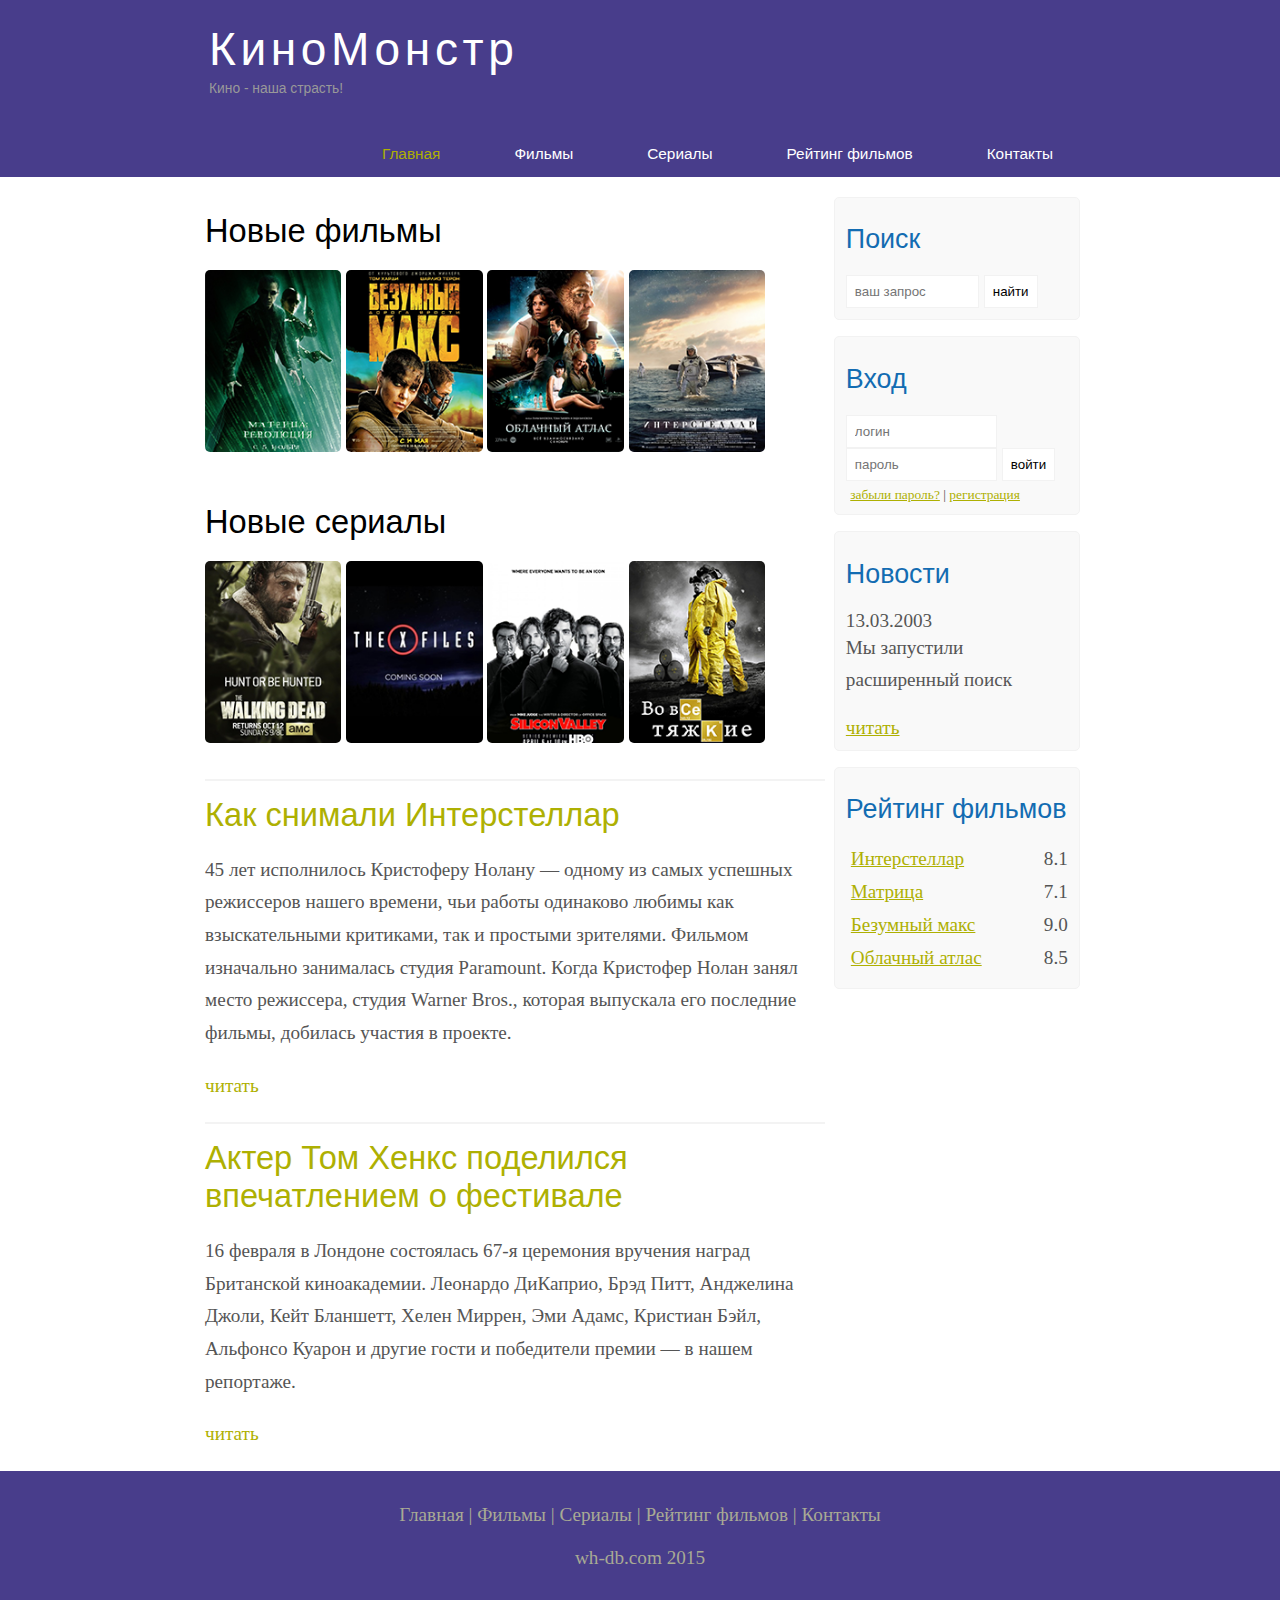
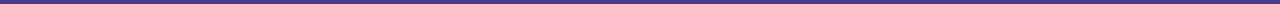
<file: index.html>
<!DOCTYPE html>
<html lang="ru">

<head>
  <meta charset="UTF-8">
  <meta http-equiv="X-UA-Compatible" content="IE=edge">
  <meta name="viewport" content="width=device-width, initial-scale=1.0">
  <title>Киномонстр</title>
  <meta name="description" content="Киномонстр - это портал о кино" />
  <meta name="keywords" content="фильмы, фильмы онлайн, hd" />
  <link rel="stylesheet" href="./assets/css/style.css">
</head>

<body>
  <div class="main">
    <!-- Верхний блок с заголовком сайта -->
    <div class="header">
      <div class="logo">
        <div class="logo_text">
          <h1><a href="index.html">КиноМонстр</a></h1>
          <h2>Кино - наша страсть!</h2>          
        </div>
      </div>
     <!--Блок меню  -->
     <div class="menubar">
        <ul class="menu">
          <li class="selected"><a href="index.html">Главная</a></li>
          <li><a href="films.html">Фильмы</a></li>
          <li><a href="#">Сериалы</a></li>
          <li><a href="rating.html">Рейтинг фильмов</a></li>
          <li><a href="contacts.html">Контакты</a></li>
        </ul>
       </div>
     </div>
    </div>

    <!-- Блоки справа -->
    <div class="site_content">
      
      <div class="sidebar_container">
        
        <div class="sidebar">
          <h2>Поиск</h2>
          <form method="post" action="#" id="search_form">
            <input type="search" name="search_field" placeholder="ваш запрос"/>
            <input type="submit" class="btn" value="найти"/>
          </form>
        </div>

        <div class="sidebar">
          <h2>Вход</h2>
          <form method="post" action="#" id="login">
            <input type="text" name="login_field" placeholder="логин"/>
            <input type="password" name="password_field" placeholder="пароль"/>
            <input type="submit" class="btn" value="войти"/>
            <!-- Создание ссылок в блоке -->
            <div class="lables_passreg_text">
              <span><a href="#">забыли пароль?</a></span> | <span><a href="#">регистрация</a></span>
            </div>
          </form>
        </div>

        <div class="sidebar">
          <h2>Новости</h2>
          <span>13.03.2003</span>
          <p>Мы запустили расширенный поиск</p>
          <a href="#">читать</a>
        </div>

        <div class="sidebar">
          <h2>Рейтинг фильмов</h2>
          <ul>
            <li><a href="show.html">Интерстеллар</a><span class="rating_sidebar">8.1</span></li>
            <li><a href="#">Матрица</a><span class="rating_sidebar">7.1</span></li>
            <li><a href="#">Безумный макс</a><span class="rating_sidebar">9.0</span></li>
            <li><a href="#">Облачный атлас</a><span class="rating_sidebar">8.5</span></li>
          </ul>
        </div>
      </div>
          <!-- Контент -->
      <div class="content">
        
        <h1>Новые фильмы</h1>
        <div class="films_block">
          <a href="#"><img src="assets/img/matrix.png"></a>
          <a href="#"><img src="assets/img/max.png"></a>
          <a href="#"><img src="assets/img/cloud.png"></a>
          <a href="show.html"><img src="assets/img/inter.png"></a>
        </div>

        <h1>Новые сериалы</h1>
        <div class="films_block">
          <a href="#"><img src="assets/img/dead.png"></a>
          <a href="#"><img src="assets/img/xfiles.png"></a>
          <a href="#"><img src="assets/img/silicon.png"></a>
          <a href="#"><img src="assets/img/breakingbad.png"></a>
        </div>

        <div class="posts">
          <hr>
          <h1><a href="#">Как снимали Интерстеллар</a></h1>
          <div class="posts_content">
            <p>45 лет исполнилось Кристоферу Нолану — одному из самых успешных режиссеров нашего времени, чьи работы одинаково любимы
               как взыскательными критиками, так и простыми зрителями. Фильмом изначально занималась студия Paramount. Когда Кристофер
               Нолан занял место режиссера, студия Warner Bros., которая выпускала его последние фильмы, добилась участия в проекте.</p>
          </div>
          <p><a href="#">читать</a></p>
          
          <hr>
          <h1><a href="#">Актер Том Хенкс поделился впечатлением о фестивале</a></h1>
          <div class="posts_content">
            <p>16 февраля в Лондоне состоялась 67-я церемония вручения наград Британской киноакадемии. Леонардо ДиКаприо, Брэд Питт,
               Анджелина Джоли, Кейт Бланшетт, Хелен Миррен, Эми Адамс, Кристиан Бэйл, Альфонсо Куарон и другие гости и победители
               премии — в нашем репортаже.</p>
          </div>
          <p><a href="#">читать</a></p>
        </div>
        
      </div>
      </div>

    </div>
    <!-- Нижний блок -->
    <div class="footer">
      <p>
        <a href="index.html">Главная</a> |
        <a href="films.html">Фильмы</a> |
        <a href="#">Сериалы</a> |
        <a href="rating.html">Рейтинг фильмов</a> |
        <a href="contacts.html">Контакты</a> 
      </p>
      <p>wh-db.com 2015</p>
    </div>
  </div>
</body>

</html>
</file>
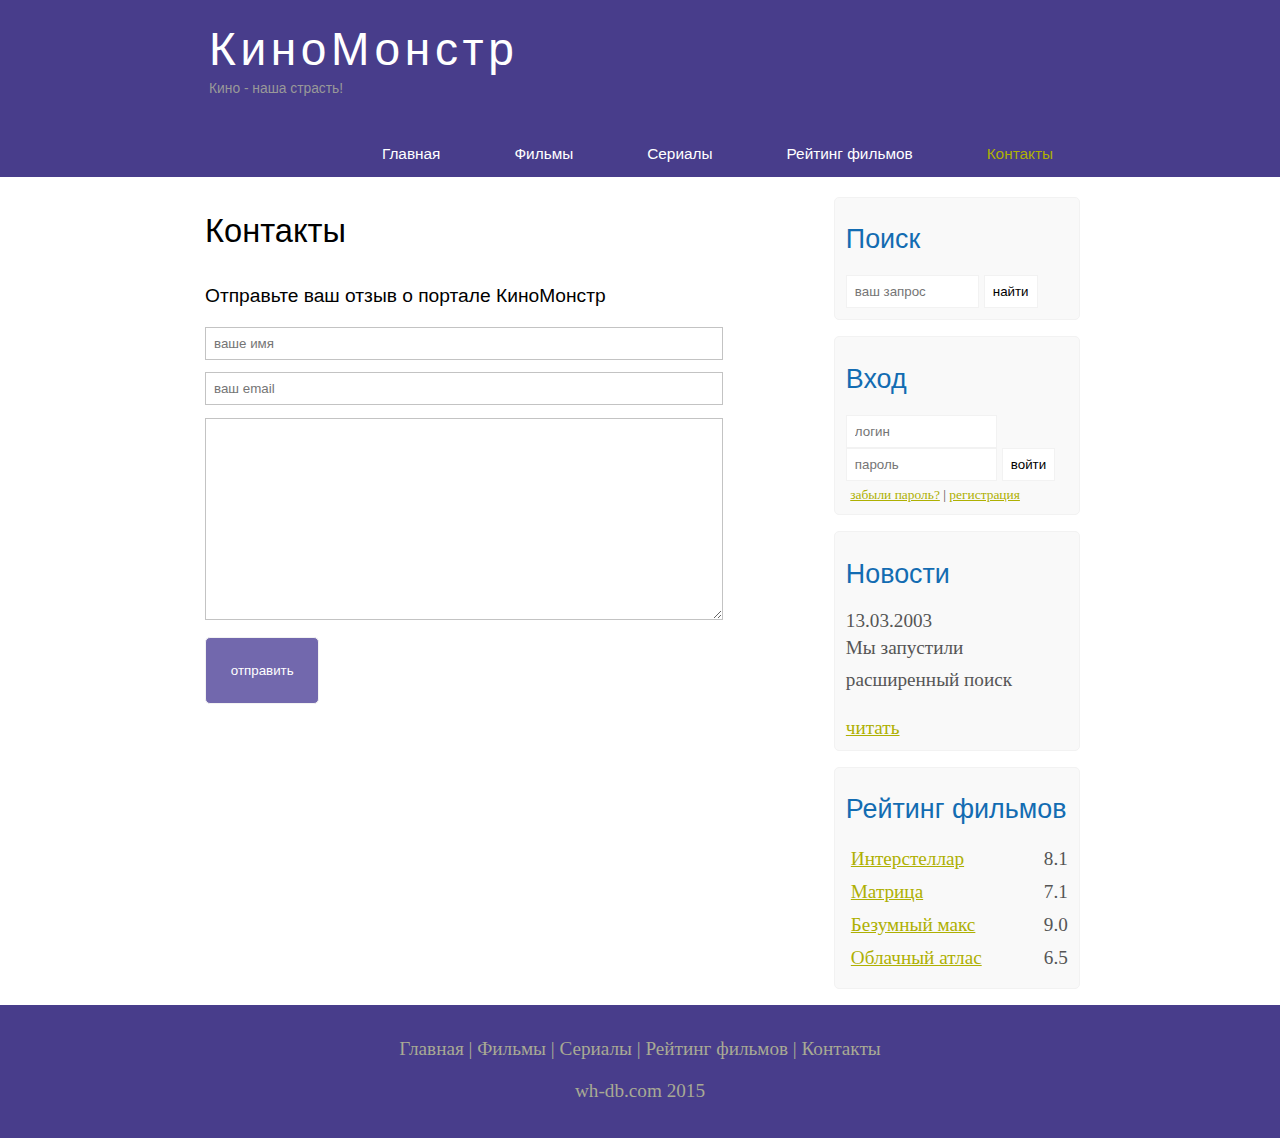
<file: contacts.html>
<!DOCTYPE html>
<html lang="ru">

<head>
  <meta charset="UTF-8">
  <meta http-equiv="X-UA-Compatible" content="IE=edge">
  <meta name="viewport" content="width=device-width, initial-scale=1.0">
  <title>Контакты</title>
  <meta name="description" content="Киномонстр - это портал о кино" />
  <meta name="keywords" content="фильмы, фильмы онлайн, hd" />
  <link rel="stylesheet" href="./assets/css/style.css">
</head>

<body>
  <div class="main">
    <!-- Верхний блок с заголовком сайта -->
    <div class="header">
      <div class="logo">
        <div class="logo_text">
          <h1><a href="index.html">КиноМонстр</a></h1>
          <h2>Кино - наша страсть!</h2>          
        </div>
      </div>
     <!--Блок меню  -->
     <div class="menubar">
        <ul class="menu">
          <li><a href="index.html">Главная</a></li>
          <li><a href="films.html">Фильмы</a></li>
          <li><a href="#">Сериалы</a></li>
          <li><a href="rating.html">Рейтинг фильмов</a></li>
          <li class="selected"><a href="contacts.html">Контакты</a></li>
        </ul>
       </div>
     </div>
    </div>

    <!-- Блоки справа -->
    <div class="site_content">
      
      <div class="sidebar_container">
        
        <div class="sidebar">
          <h2>Поиск</h2>
          <form method="post" action="#" id="search_form">
            <input type="search" name="search_field" placeholder="ваш запрос"/>
            <input type="submit" class="btn" value="найти"/>
          </form>
        </div>

        <div class="sidebar">
          <h2>Вход</h2>
          <form method="post" action="#" id="login">
            <input type="text" name="login_field" placeholder="логин"/>
            <input type="password" name="password_field" placeholder="пароль"/>
            <input type="submit" class="btn" value="войти"/>
            <!-- Создание ссылок в блоке -->
            <div class="lables_passreg_text">
              <span><a href="#">забыли пароль?</a></span> | <span><a href="#">регистрация</a></span>
            </div>
          </form>
        </div>

        <div class="sidebar">
          <h2>Новости</h2>
          <span>13.03.2003</span>
          <p>Мы запустили расширенный поиск</p>
          <a href="#">читать</a>
        </div>

        <div class="sidebar">
          <h2>Рейтинг фильмов</h2>
          <ul>
            <li><a href="show.html">Интерстеллар</a><span class="rating_sidebar">8.1</span></li>
            <li><a href="#">Матрица</a><span class="rating_sidebar">7.1</span></li>
            <li><a href="#">Безумный макс</a><span class="rating_sidebar">9.0</span></li>
            <li><a href="#">Облачный атлас</a><span class="rating_sidebar">6.5</span></li>
          </ul>
        </div>
      </div>
     <!-- Контент -->
      <div class="content">
        <div class="feedback">
           <h1>Контакты</h1>
           <h2>Отправьте ваш отзыв о портале КиноМонстр</h2>
           <form action="post" action="#" id="review">
             <input type="text" name="review_name" placeholder="ваше имя"/>
             <input type="text" name="review_email" placeholder="ваш email"/>
             <textarea name="review_text"></textarea>
             <input type="submit" value="отправить">
           </form>
         </div>

      </div>

    </div>

    <div class="footer">
      <p>
        <a href="index.html">Главная</a> |
        <a href="films.html">Фильмы</a> |
        <a href="#">Сериалы</a> |
        <a href="rating.html">Рейтинг фильмов</a> |
        <a href="contacts.html">Контакты</a> 
      </p>
      <p>wh-db.com 2015</p>
    </div>
  </div>
</body>

</html>
</file>
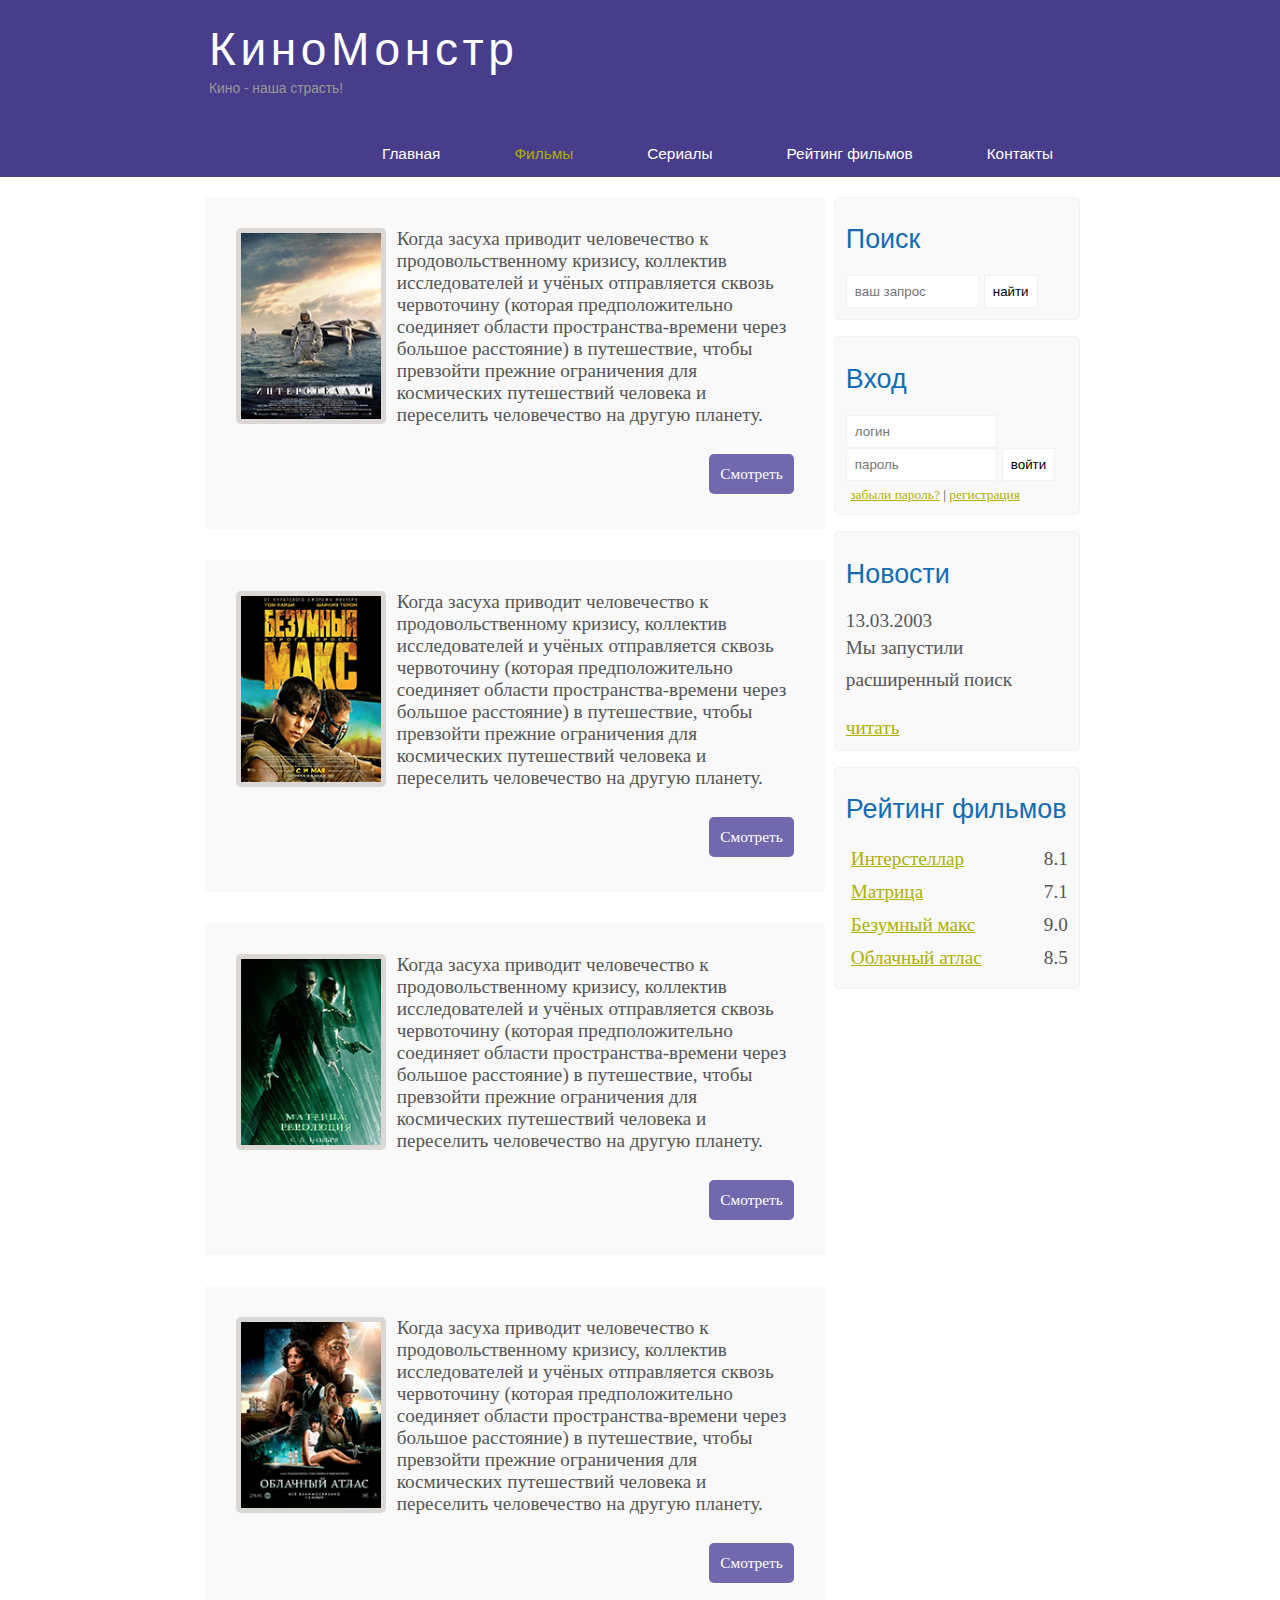
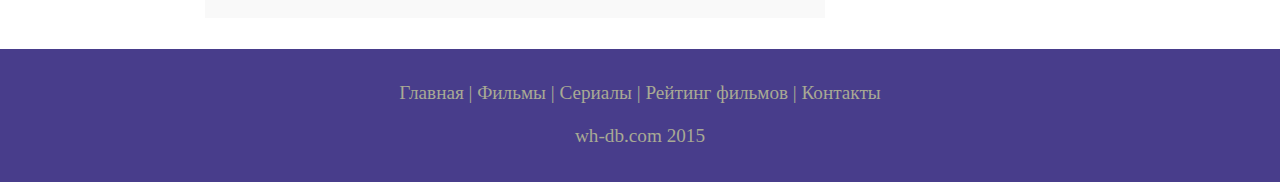
<file: films.html>
<!DOCTYPE html>
<html lang="ru">

<head>
  <meta charset="UTF-8">
  <meta http-equiv="X-UA-Compatible" content="IE=edge">
  <meta name="viewport" content="width=device-width, initial-scale=1.0">
  <title>Фильмы</title>
  <meta name="description" content="Киномонстр - это портал о кино" />
  <meta name="keywords" content="фильмы, фильмы онлайн, hd" />
  <link rel="stylesheet" href="./assets/css/style.css">
</head>

<body>
  <div class="main">
    <!-- Верхний блок с заголовком сайта -->
    <div class="header">
      <div class="logo">
        <div class="logo_text">
          <h1><a href="index.html">КиноМонстр</a></h1>
          <h2>Кино - наша страсть!</h2>          
        </div>
      </div>
     <!--Блок меню  -->
     <div class="menubar">
        <ul class="menu">
          <li><a href="index.html">Главная</a></li>
          <li class="selected"><a href="films.html">Фильмы</a></li>
          <li><a href="#">Сериалы</a></li>
          <li><a href="rating.html">Рейтинг фильмов</a></li>
          <li><a href="contacts.html">Контакты</a></li>
        </ul>
       </div>
     </div>
    </div>

    <!-- Блоки справа -->
    <div class="site_content">
      
      <div class="sidebar_container">
        
        <div class="sidebar">
          <h2>Поиск</h2>
          <form method="post" action="#" id="search_form">
            <input type="search" name="search_field" placeholder="ваш запрос"/>
            <input type="submit" class="btn" value="найти"/>
          </form>
        </div>

        <div class="sidebar">
          <h2>Вход</h2>
          <form method="post" action="#" id="login">
            <input type="text" name="login_field" placeholder="логин"/>
            <input type="password" name="password_field" placeholder="пароль"/>
            <input type="submit" class="btn" value="войти"/>
            <!-- Создание ссылок в блоке -->
            <div class="lables_passreg_text">
              <span><a href="#">забыли пароль?</a></span> | <span><a href="#">регистрация</a></span>
            </div>
          </form>
        </div>

        <div class="sidebar">
          <h2>Новости</h2>
          <span>13.03.2003</span>
          <p>Мы запустили расширенный поиск</p>
          <a href="#">читать</a>
        </div>

        <div class="sidebar">
          <h2>Рейтинг фильмов</h2>
          <ul>
            <li><a href="show.html">Интерстеллар</a><span class="rating_sidebar">8.1</span></li>
            <li><a href="#">Матрица</a><span class="rating_sidebar">7.1</span></li>
            <li><a href="#">Безумный макс</a><span class="rating_sidebar">9.0</span></li>
            <li><a href="#">Облачный атлас</a><span class="rating_sidebar">8.5</span></li>
          </ul>
        </div>
      </div>
     <!-- Контент -->
      <div class="content">
       
       <div class="info_film">
          <img src="assets/img/inter.png"/>
          Когда засуха приводит человечество к продовольственному кризису, коллектив исследователей и учёных отправляется сквозь червоточину
          (которая предположительно соединяет области пространства-времени через большое расстояние) в путешествие, чтобы превзойти прежние
          ограничения для космических путешествий человека и переселить человечество на другую планету.
          <div class="button"><a href="show.html">Смотреть</a></div>
       </div>

       <div class="info_film">
          <img src="assets/img/max.png"/>
          Когда засуха приводит человечество к продовольственному кризису, коллектив исследователей и учёных отправляется сквозь червоточину
          (которая предположительно соединяет области пространства-времени через большое расстояние) в путешествие, чтобы превзойти прежние
          ограничения для космических путешествий человека и переселить человечество на другую планету.
          <div class="button"><a href="#">Смотреть</a></div>
       </div>
       <div class="info_film">
          <img src="assets/img/matrix.png"/>
          Когда засуха приводит человечество к продовольственному кризису, коллектив исследователей и учёных отправляется сквозь червоточину
          (которая предположительно соединяет области пространства-времени через большое расстояние) в путешествие, чтобы превзойти прежние
          ограничения для космических путешествий человека и переселить человечество на другую планету.
          <div class="button"><a href="#">Смотреть</a></div>
       </div>
       <div class="info_film">
          <img src="assets/img/cloud.png"/>
          Когда засуха приводит человечество к продовольственному кризису, коллектив исследователей и учёных отправляется сквозь червоточину
          (которая предположительно соединяет области пространства-времени через большое расстояние) в путешествие, чтобы превзойти прежние
          ограничения для космических путешествий человека и переселить человечество на другую планету.
          <div class="button"><a href="#">Смотреть</a></div>
       </div>
      </div>

    </div>

    <div class="footer">
      <p>
        <a href="index.html">Главная</a> |
        <a href="films.html">Фильмы</a> |
        <a href="#">Сериалы</a> |
        <a href="rating.html">Рейтинг фильмов</a> |
        <a href="contacts.html">Контакты</a> 
      </p>
      <p>wh-db.com 2015</p>
    </div>
  </div>
</body>

</html>
</file>
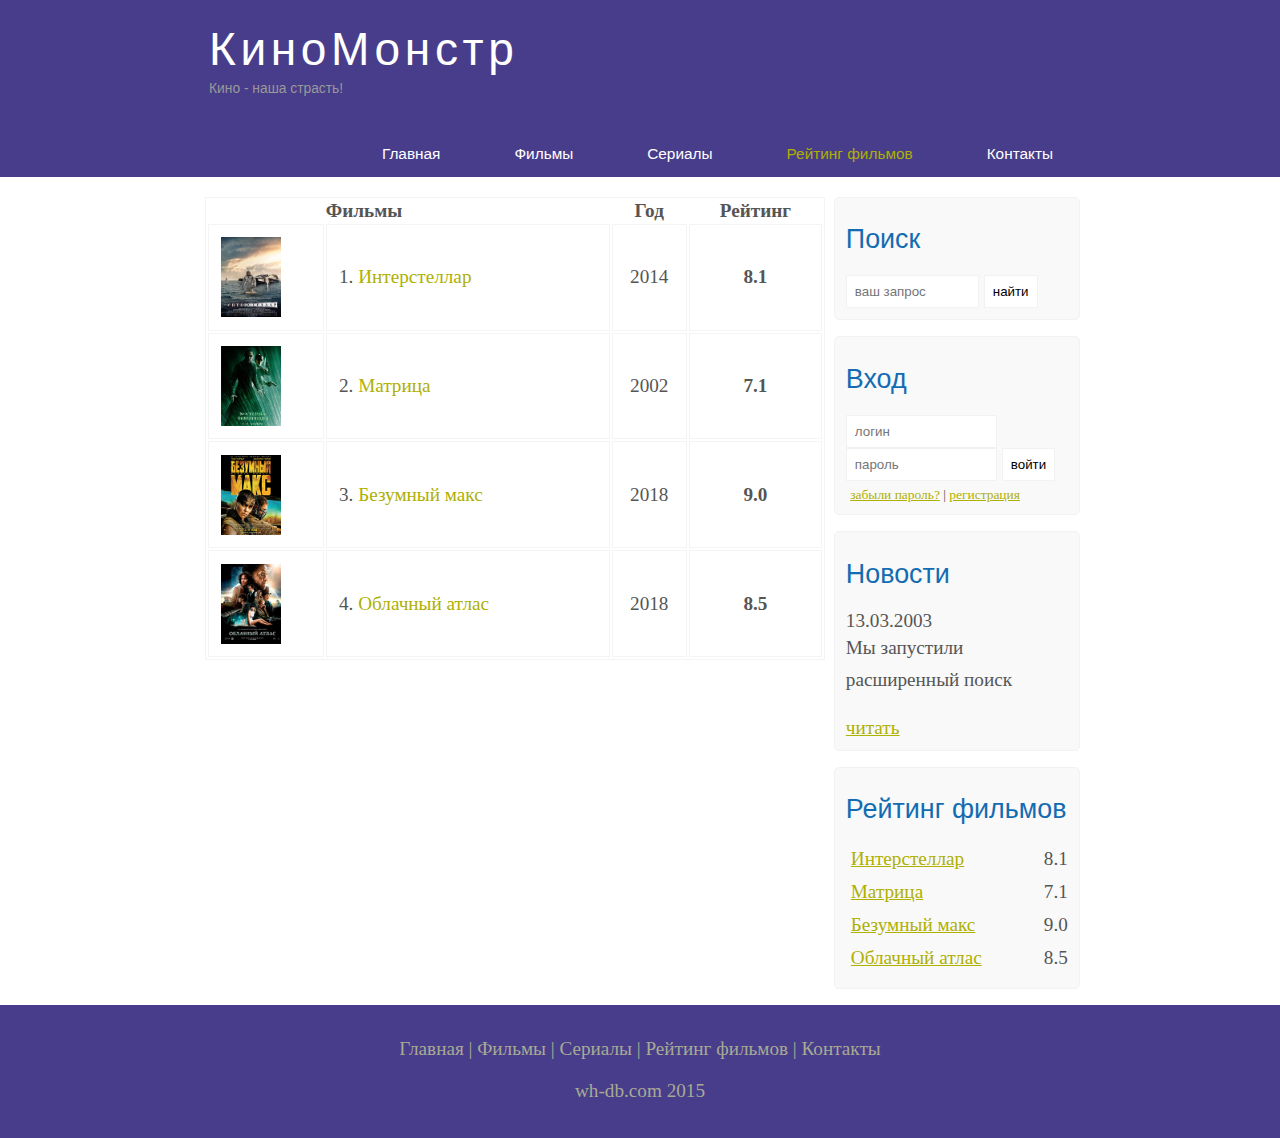
<file: rating.html>
<!DOCTYPE html>
<html lang="ru">

<head>
  <meta charset="UTF-8">
  <meta http-equiv="X-UA-Compatible" content="IE=edge">
  <meta name="viewport" content="width=device-width, initial-scale=1.0">
  <title>Рейтинг фильмов</title>
  <meta name="description" content="Киномонстр - это портал о кино" />
  <meta name="keywords" content="фильмы, фильмы онлайн, hd" />
  <link rel="stylesheet" href="./assets/css/style.css">
</head>

<body>
  <div class="main">
    <!-- Верхний блок с заголовком сайта -->
    <div class="header">
      <div class="logo">
        <div class="logo_text">
          <h1><a href="index.html">КиноМонстр</a></h1>
          <h2>Кино - наша страсть!</h2>          
        </div>
      </div>
     <!--Блок меню  -->
     <div class="menubar">
        <ul class="menu">
          <li><a href="index.html">Главная</a></li>
          <li><a href="films.html">Фильмы</a></li>
          <li><a href="#">Сериалы</a></li>
          <li class="selected"><a href="rating.html">Рейтинг фильмов</a></li>
          <li><a href="contacts.html">Контакты</a></li>
        </ul>
       </div>
     </div>
    </div>

    <!-- Блоки справа -->
    <div class="site_content">
      
      <div class="sidebar_container">
        
        <div class="sidebar">
          <h2>Поиск</h2>
          <form method="post" action="#" id="search_form">
            <input type="search" name="search_field" placeholder="ваш запрос"/>
            <input type="submit" class="btn" value="найти"/>
          </form>
        </div>

        <div class="sidebar">
          <h2>Вход</h2>
          <form method="post" action="#" id="login">
            <input type="text" name="login_field" placeholder="логин"/>
            <input type="password" name="password_field" placeholder="пароль"/>
            <input type="submit" class="btn" value="войти"/>
            <!-- Создание ссылок в блоке -->
            <div class="lables_passreg_text">
              <span><a href="#">забыли пароль?</a></span> | <span><a href="#">регистрация</a></span>
            </div>
          </form>
        </div>

        <div class="sidebar">
          <h2>Новости</h2>
          <span>13.03.2003</span>
          <p>Мы запустили расширенный поиск</p>
          <a href="#">читать</a>
        </div>

        <div class="sidebar">
          <h2>Рейтинг фильмов</h2>
          <ul>
            <li><a href="show.html">Интерстеллар</a><span class="rating_sidebar">8.1</span></li>
            <li><a href="#">Матрица</a><span class="rating_sidebar">7.1</span></li>
            <li><a href="#">Безумный макс</a><span class="rating_sidebar">9.0</span></li>
            <li><a href="#">Облачный атлас</a><span class="rating_sidebar">8.5</span></li>
          </ul>
        </div>
      </div>
     <!-- Контент -->
      <div class="content">

        <table>

          <tr>
            <th></th>
            <th>Фильмы</th>
            <th class="center">Год</th>
            <th class="center">Рейтинг</th>
          </tr>
          <tr>
            <td><img src="assets/img/inter.png"></td>
            <td>1. <a href="show.html">Интерстеллар</a></td>
            <td class="center">2014</td>
            <td class="center rating">8.1</td>
          </tr>
          <tr>
            <td><img src="assets/img/matrix.png"></td>
            <td>2. <a href="#">Матрица</a></td>
            <td class="center">2002</td>
            <td class="center rating">7.1</td>
          </tr>
          <tr>
            <td><img src="assets/img/max.png"></td>
            <td>3. <a href="#">Безумный макс</a></td>
            <td class="center">2018</td>
            <td class="center rating">9.0</td>
          </tr>
          <tr>
            <td><img src="assets/img/cloud.png"></td>
            <td>4. <a href="#">Облачный атлас</a></td>
            <td class="center">2018</td>
            <td class="center rating">8.5</td>
          </tr>

        </table>
        
      </div>

    </div>

    <div class="footer">
      <p>
        <a href="index.html">Главная</a> |
        <a href="films.html">Фильмы</a> |
        <a href="#">Сериалы</a> |
        <a href="rating.html">Рейтинг фильмов</a> |
        <a href="contacts.html">Контакты</a> 
      </p>
      <p>wh-db.com 2015</p>
    </div>
  </div>
</body>

</html>
</file>
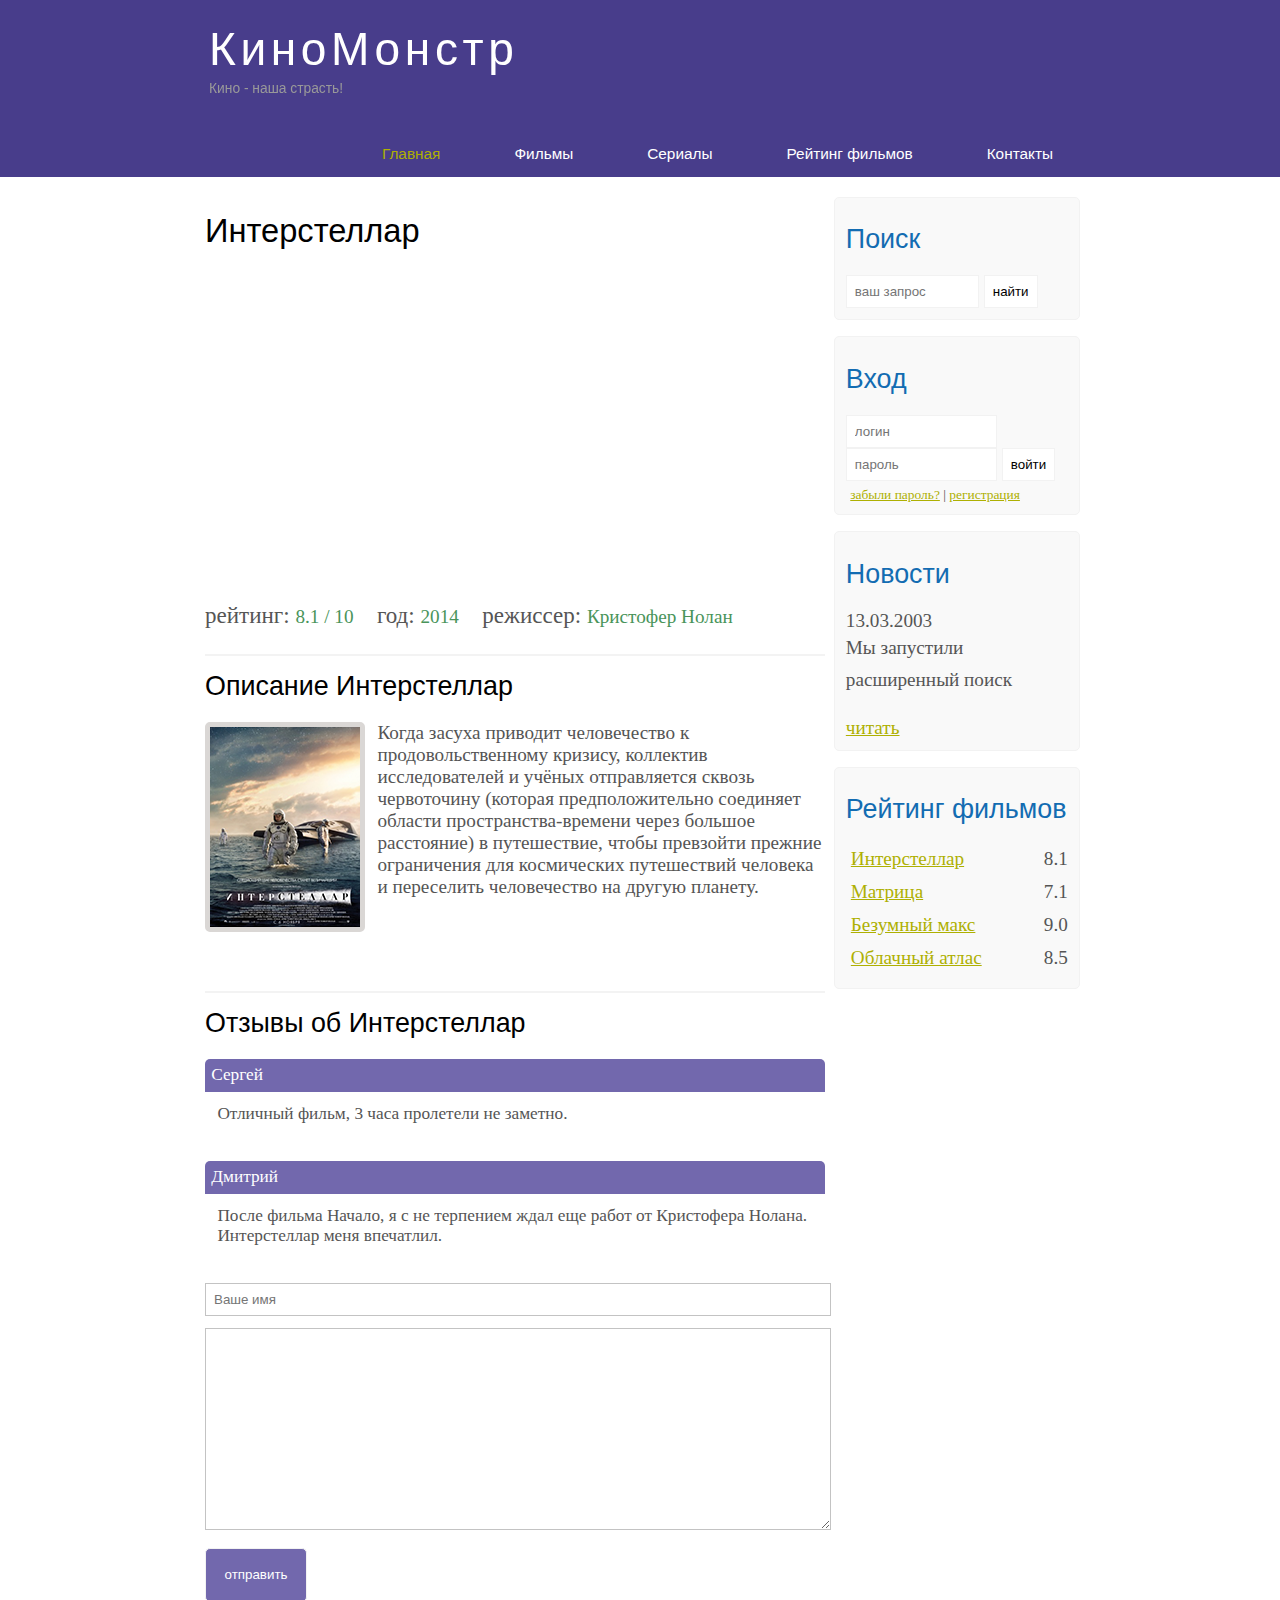
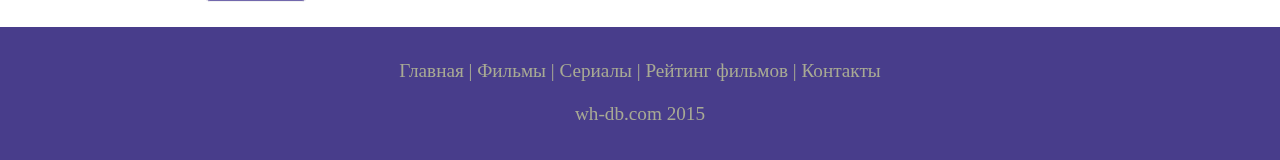
<file: show.html>
<!DOCTYPE html>
<html lang="ru">

<head>
  <meta charset="UTF-8">
  <meta http-equiv="X-UA-Compatible" content="IE=edge">
  <meta name="viewport" content="width=device-width, initial-scale=1.0">
  <title>Интерстеллар</title>
  <meta name="description" content="Киномонстр - это портал о кино" />
  <meta name="keywords" content="фильмы, фильмы онлайн, hd" />
  <link rel="stylesheet" href="./assets/css/style.css">
</head>

<body>
  <div class="main">
    <!-- Верхний блок с заголовком сайта -->
    <div class="header">
      <div class="logo">
        <div class="logo_text">
          <h1><a href="index.html">КиноМонстр</a></h1>
          <h2>Кино - наша страсть!</h2>          
        </div>
      </div>
     <!--Блок меню  -->
     <div class="menubar">
        <ul class="menu">
          <li class="selected"><a href="index.html">Главная</a></li>
          <li><a href="films.html">Фильмы</a></li>
          <li><a href="#">Сериалы</a></li>
          <li><a href="rating.html">Рейтинг фильмов</a></li>
          <li><a href="contacts.html">Контакты</a></li>
        </ul>
       </div>
     </div>
    </div>

    <!-- Блоки справа -->
    <div class="site_content">
      
      <div class="sidebar_container">
        
        <div class="sidebar">
          <h2>Поиск</h2>
          <form method="post" action="#" id="search_form">
            <input type="search" name="search_field" placeholder="ваш запрос"/>
            <input type="submit" class="btn" value="найти"/>
          </form>
        </div>

        <div class="sidebar">
          <h2>Вход</h2>
          <form method="post" action="#" id="login">
            <input type="text" name="login_field" placeholder="логин"/>
            <input type="password" name="password_field" placeholder="пароль"/>
            <input type="submit" class="btn" value="войти"/>
            <!-- Создание ссылок в блоке -->
            <div class="lables_passreg_text">
              <span><a href="#">забыли пароль?</a></span> | <span><a href="#">регистрация</a></span>
            </div>
          </form>
        </div>

        <div class="sidebar">
          <h2>Новости</h2>
          <span>13.03.2003</span>
          <p>Мы запустили расширенный поиск</p>
          <a href="#">читать</a>
        </div>

        <div class="sidebar">
          <h2>Рейтинг фильмов</h2>
          <ul>
            <li><a href="show.html">Интерстеллар</a><span class="rating_sidebar">8.1</span></li>
            <li><a href="#">Матрица</a><span class="rating_sidebar">7.1</span></li>
            <li><a href="#">Безумный макс</a><span class="rating_sidebar">9.0</span></li>
            <li><a href="#">Облачный атлас</a><span class="rating_sidebar">8.5</span></li>
          </ul>
        </div>
      </div>
     <!-- Контент -->
      <div class="content">
        <h1>Интерстеллар</h1>
        <iframe width="560" height="315" src="https://www.youtube.com/embed/xHGRCBV46ik" title="YouTube video player" frameborder="0"
         allow="accelerometer; autoplay; clipboard-write; encrypted-media; gyroscope; picture-in-picture" allowfullscreen></iframe>

         <div class="info_film_page">
           <span class="label">рейтинг: </span><span class="value">8.1 / 10</span>
           <span class="label">год: </span><span class="value">2014</span>
           <span class="label">режиссер: </span><span class="value">Кристофер Нолан</span>                     
         </div>

         <hr>
         <h2>Описание Интерстеллар</h2>
         <div class="description_film">
           <img src="assets/img/inter.png">
           Когда засуха приводит человечество к продовольственному кризису, коллектив исследователей и учёных отправляется сквозь
           червоточину (которая предположительно соединяет области пространства-времени через большое расстояние) в путешествие,
           чтобы превзойти прежние ограничения для космических путешествий человека и переселить человечество на другую планету.
         </div>

         <hr>
         <h2>Отзывы об Интерстеллар</h2>
         <div class="reviews">
           <div class="review_name">
             Сергей
            </div>
           <div class="review_text">
             Отличный фильм, 3 часа пролетели не заметно.
           </div>
         </div>
            
         <div class="reviews">
           <div class="review_name">
             Дмитрий
           </div>
           <div class="review_text">
             После фильма Начало, я с не терпением ждал еще работ от Кристофера Нолана. Интерстеллар меня впечатлил.
           </div>
         </div>

         <div class="send">
           <form action="post" action="#" id="review">
             <input type="text" name="review_name" placeholder="Ваше имя"/>
             <textarea name="review_text"></textarea>
             <input type="submit" value="отправить">
           </form>
         </div>
      </div>

    </div>

    <div class="footer">
      <p>
        <a href="index.html">Главная</a> |
        <a href="films.html">Фильмы</a> |
        <a href="#">Сериалы</a> |
        <a href="rating.html">Рейтинг фильмов</a> |
        <a href="contacts.html">Контакты</a> 
      </p>
      <p>wh-db.com 2015</p>
    </div>
  </div>
</body>

</html>
</file>
<file: assets/css/style.css>
* {
  margin: 0;
  padding: 0;
}

body {
  font-size: 1.2em;
  background-color: #fff;
  color: #555;
}

p {
  padding: 0 0 20px 0;
  line-height: 1.7em;
}
/* Стиль для рамки ввода поиска*/

input[type="text"],
input[type="password"],
input[type="search"] {
  color: #5d5d5d;
  width: 60%;
  padding: 8px;
}

input,
textarea {
  outline: none;
  border: none;
  border: solid 1px #f2f2f2;
}

h1,
h2 {
  font: normal 170% "century gothic", arial;
  margin: 0 0 15px 0;
  padding: 15px 0 5px 0;
  color: #000;
}
h2 {
  font-size: 140%;
}

a,
a:hover {
  outline: none;
  text-decoration: underline;
  color: #aeb002;
}

ul {
  margin: 2px 0 22px 17px;  
}

ul li {
  margin: 0 0 6px 0;
  padding: 0 0 4px 5px;
  line-height: 1.5em;
}
/* Стили для верхней части  */
.header {
  background-color: darkslateblue;
  height: 177px;
  font-size: 0.8em;
  margin-left: 0px;
  margin-right: 0px;
  min-width: 900px;
}

.main,
.logo,
.menubar,
.site_content,
.footer {
  margin-left: auto;
  margin-right: auto;
}

.logo {
  width: 880px;
  padding-bottom: 40px;
}

.logo h1,
.logo h2 {
  font: normal 300% 'century gothic', arial, sans-serif;
  margin: 0 0 0 9px;
}

.logo_text h1,
.logo_text h1 a,
.logo_text h1 a:hover {
  padding: 22px 0 0 0px;
  color: #fff;
  letter-spacing: 0.1em;
  text-decoration: none;
}

.logo_text h2 {
  font-size: 0.9em;
  padding: 4px 0 0 0px;
  color: #999;
}
/* Стили меню */
.menubar {
  width: 900px;
  height: 46px;
}

ul.menu {
  float: right;
}

ul.menu li {
  float: left;
  padding: 0 0 0 9px;
  list-style: none;
  margin: 1px 2px 0 0;
}

/* Св-ва для ссылок внутри списка */

ul.menu li a {
  font: normal 100% "trebuchet ms", sans-serif;
  display: block;
  height: 20px;
  padding: 6px 35px 5px 28px;
  color: #fff;
  text-decoration: none;
}

/* Подсветка ссылки меню Главная */
ul.menu li.selected a {
  color: #aeb002;
}
/* При наведении на ссылку она меняет цвет */
ul.menu li a:hover {
  color: #e4ec04;
}
/* Стиль для линии _____________*/
hr {
  border: solid 1px #f3f3f3;
}
/* Стили для правого блока */
.site_content {
  width: 880px;
  overflow: hidden;
  margin: 20px auto 0 auto;
  background-color: white;
}

.sidebar_container {
  float: right;
  width: 224px;
}

.sidebar {
  float: right;
  width: 222px;
  padding: 5%;
  margin: 0 0 16px 0;
  border: solid 1px #f2f2f2;
  border-radius: 5px;
  background-color: #f9f9f9;
}
/* Стили для кнопки ввода поиска */
.btn {
  padding: 8px;
  background-color: white;
  cursor: pointer;
}

.sidebar h2 {
  color: #136cb2;
}

.lables_passreg_text {
  font-size: 0.7em;
  margin-top: 3%;
  margin-left: 2%;
}

.sidebar ul {
  margin: 0;
}

.sidebar ul li {
  list-style-type: none;
  margin: 0;
}

.sidebar .rating_sidebar {
  float: right;

}
/* Стили для контента */
.content {
  text-align: left;
  width: 620px;
  padding: 0 0 0 5px;
  float: left;
}
.content a {
  text-decoration: none;
}
.films_block {
  margin-bottom: 5%;  
}
.films_block img {
  border-radius: 5px;
  border: solid 5 px #dad7d5;
  width: 22%;
}
.post .posts_content {
  font-size: 0.8em;
}
/* Контент Интерстеллар */
.info_film_page {
  margin-top: 2%;
  margin-bottom: 4%;
}
.info_film_page .label {
  font-size: 1.2em;
}
.info_film_page .value {
  font-size: 1em;
  color: #49945a;
  margin-right: 3%;
}
.description_film {
  margin-bottom: 15%;  
}
.description_film img {
  float: left;
  margin-right: 2%;
  border-radius: 5px;
  border: solid 5px #dad7d5;
}
.reviews {
  margin-bottom: 4%;
  font-size: 0.9em;
}
.reviews .review_name {
  background-color: #7268ad;
  color: white;
  padding: 1%;
  border-top-left-radius: 5px;  
  border-top-right-radius: 5px;
}
.reviews .review_text {
  padding-top: 2%;
  padding-bottom: 2%;
  padding-left: 2%;
}
.send {
  margin-bottom: 4%;
}
.send input[type="text"], textarea {
  border: solid 1px #c3c3c3;
  margin-bottom: 2%;
}
.send input[type="text"] {
  width: 98%;  
}
.send textarea {
  width: 624px;
  height: 200px;
}
.send input[type="submit"] {
  background-color: #7268ad;
  padding: 3%;
  color: white;
  border-radius: 5px;
}
/* сontacts.html (Почти как send) */
.feedback input[type="text"] {
  border: solid 1px #c3c3c3;
  margin-bottom: 2%;  
}
.feedback input[type="text"] {
  width: 500px;  
}
.feedback textarea {
  width: 516px;
  height: 200px;  
}
.feedback input[type="submit"] {
  background-color: #7268ad;
  padding: 4%;
  color: white;
  border-radius: 5px;
}
.feedback h2 {
  font: normal 100% "century gothic", arial;
}
/* Страница фильмы */
.info_film {
  margin-bottom: 5%;
  background-color: #f9f9f9;
  padding: 5%;
  height: 270px;
}
.info_film img {
  float: left;
  margin-right: 2%;
  border-radius: 5px;
  border: solid 5px #dad7d5;
  width: 25%;
}
.button {
  background-color: #7268ad;
  padding: 2%;
  color: white;
  border-radius: 5px;
  float: right;
  margin-top: 5%;
  clear: both;
  font-size: 0.8em;
}
.button a {
  color: white;
}
/* Стили для rating.html */
table {
  width: 100%;
  border: solid 1px #f4f4f4;
}
td {
  padding: 2%;
  border: solid 1px #f4f4f4;

}
td img {
  width: 60px;
  vertical-align: middle;
}
.center {
  text-align: center;
}
.rating {
  font-weight: bold;
}
/* Стили для нижней части */
.footer {
  width: 100%;
  height: 100px;
  padding: 28px 0 5px 0;
  text-align: center;
  background-color: darkslateblue;
  color: #a8aa94;
  margin-left: 0px;
  margin-right: 0px;
  min-width: 900px;
}
.footer a {
  color: #a8aa94;
  text-decoration: none;
}
.footer a:hover {
  color: #fff;
  text-decoration: none;
}
.footer p {
  padding: 0 0 10px 0;
}

/* CSS mobile */
@media only screen 
and (min-device-width: 320px)
and (max-device-width: 568px){
  .header {
    background-color:#295a18;
    min-width: 100%;
    height: 20%;
    text-align: center;
  }
  .logo {
    width: 100%;
  }
  .site_content {
    width: 100%;
  }
  .menubar {
    width: 100%;
    height: 100%;
  }
  .content {
    width: 100%;
    text-align: center;
  }  
  .site_content {
    width: 100%;
    text-align: center;
  }
  .sidebar_container {
    display: none;
  }
  .footer {
    display: none;
  }
  ul.menu {
    float: none;
  }
  ul.menu li {
    margin: 0;
    padding: 0;
    float: none;
  }
  .logo h1 {
    font: normal 235% 'century gothic', arial, sans-serif;
  }
  .logo h2 {
    font: normal 100% 'century gothic', arial, sans-serif;
    color: white;
  }
  .content h1, h2 {
    font: normal 110% 'century gothic', arial;
  }
  .films_block img {
    width: 43%;
  }
  .posts_content p {
    line-height: 1.5em;
    padding: 3%;
    text-align: left;
  }
  .posts p {
    font-size: 120%;
  }
  /* films page */
  .info_film {
    float: none;
    height: 100%;
  }
  .info_film img {
    width: 90%;
    margin-bottom: 5%;
  }
  .button {
    float: none;
  }
  /* rating page */
  table {
    display: block;
  }
  th {
    font-size: 75%;
  }
  td {
    margin: 0;
    padding: 0;
    font-size: 95%;
    text-align: left;
  }
  /* show page */
  iframe {
    width: 88%;
    height: 100%;
  }
  .description_film {
    width: 90%;
    text-align: left;
    margin-left: 2%;
  }
  .description_film img {
    float: none;
    width: 73%;
    display: block;
    margin: 0;
    padding: 0;
    margin-left: 11%;
    margin-bottom: 7%;
  }
  .reviews {
    text-align: left;
    width: 96%;    
  }
  .send input[type="text"] {
    width: 80%;    
  }
  .send textarea {
    width: 85%;
  }
  /* contacts page */
  .feedback input[type="text"]{
    width: 87%;
  }
  .feedback textarea {
    width: 92%;
  }
  .feedback input[type="submit"]{
    margin-bottom: 22%;
  }
}
</file>
